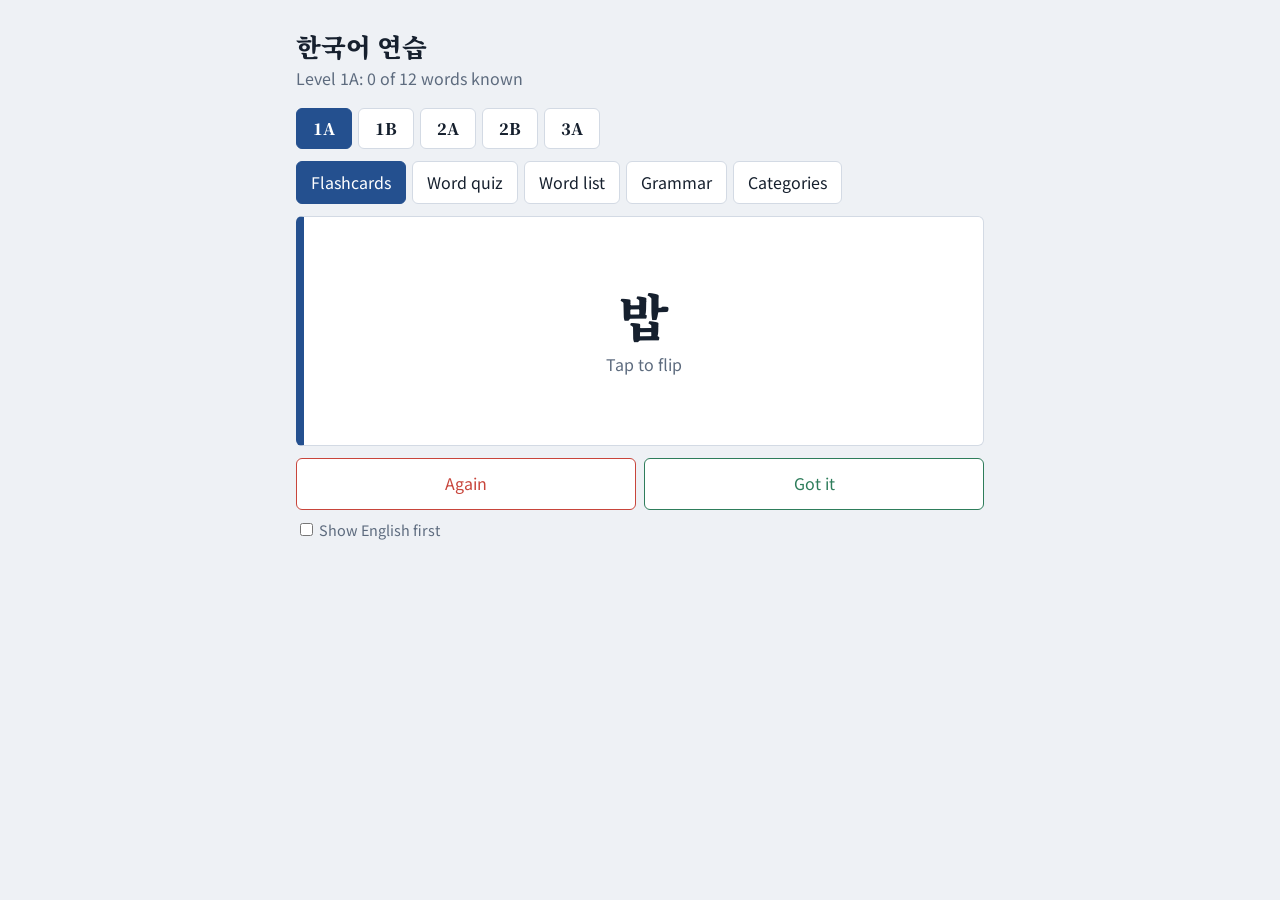
<file: index.html>
<!doctype html>
<html lang="en">
<head>
<meta charset="utf-8">
<meta name="viewport" content="width=device-width,initial-scale=1">
<title>Korean Practice</title>
<link rel="preconnect" href="https://fonts.googleapis.com">
<link href="https://fonts.googleapis.com/css2?family=Noto+Sans+KR:wght@400;600&family=Noto+Serif+KR:wght@600;900&display=swap" rel="stylesheet">
<link rel="stylesheet" href="style.css">
</head>
<body>
<div class="wrap">
<h1>한국어 연습</h1>
<p id="prog"></p>
<div class="row" id="lv" aria-label="Level"></div>
<div class="row" id="md" aria-label="Mode"></div>
<div id="main"></div>
</div>
<script>
/* Shows a clear message instead of a blank page if a file is missing */
var miss=[];
addEventListener('error',function(e){var t=e.target,m=document.getElementById('main'),s=t&&t.getAttribute&&t.getAttribute('src');if(!m)return;
if(s){miss.push(s);m.setAttribute('data-err','1');m.innerHTML='<div class="g"><h3>Something did not load</h3><p>Not found: <b>'+miss.join(', ')+'</b>. Upload these files to your repository next to index.html, and keep the <b>data</b> folder with its 3 files inside.</p></div>';return}
if(!m.getAttribute('data-err'))m.innerHTML='<div class="g"><h3>Something went wrong</h3><p>'+(e.message||'Check that all files are uploaded next to index.html, with the data folder.')+'</p></div>'},true);
</script>
<script src="levels.js"></script>
<script src="categories.js"></script>
<script src="examples.js"></script>
<script src="app.js"></script>
</body>
</html>
</file>
<file: style.css>
:root{--bg:#eef1f5;--paper:#fff;--ink:#16202e;--mute:#5d6b7e;--line:#d3dae4;--blue:#24508f;--red:#c8453b;--green:#2e7d5b;--on:#fff;
--kr:"Noto Serif KR","Batang",serif;--ui:"Noto Sans KR",system-ui,"Malgun Gothic",sans-serif}
@media(prefers-color-scheme:dark){:root{--bg:#121820;--paper:#1b2430;--ink:#e8edf3;--mute:#9aa8ba;--line:#2e3b4c;--blue:#7fa6e0;--red:#e8776d;--green:#5fbf92;--on:#10161d}}
*{box-sizing:border-box}
body{margin:0;background:var(--bg);color:var(--ink);font:16px/1.6 var(--ui)}
.wrap{max-width:720px;margin:0 auto;padding:20px 16px 48px}
h1{font:900 1.6rem var(--kr);margin:8px 0 2px}
#prog{color:var(--mute);margin:0 0 16px}
.row{display:flex;gap:6px;flex-wrap:wrap;margin-bottom:12px}
button{font:inherit;cursor:pointer;border:1px solid var(--line);background:var(--paper);color:var(--ink);padding:8px 14px;border-radius:6px}
button:focus-visible{outline:3px solid var(--blue);outline-offset:2px}
button.on{background:var(--blue);color:var(--on);border-color:var(--blue)}
#lv button{font:900 1rem var(--kr);min-width:56px}
.card{background:var(--paper);border:1px solid var(--line);border-left:8px solid var(--blue);border-radius:6px;padding:28px 20px;text-align:center;min-height:230px;width:100%;display:block;cursor:pointer}
.kr{font:900 3.2rem/1.2 var(--kr)}
.en{font:600 2rem/1.3 var(--ui)}
.card p{color:var(--mute);margin:6px 0 0}
.hint{color:var(--mute);font-size:.9rem;margin:8px 0}
.acts{display:flex;gap:8px;margin-top:12px}
.acts button{flex:1;padding:12px}
.good{border-color:var(--green);color:var(--green)}
.again{border-color:var(--red);color:var(--red)}
.opts{display:grid;grid-template-columns:1fr 1fr;gap:8px;margin-top:12px}
.opts button{padding:14px}
button.ok{background:var(--green);border-color:var(--green);color:var(--on)}
button.no{background:var(--red);border-color:var(--red);color:var(--on)}
.g{background:var(--paper);border:1px solid var(--line);border-left:8px solid var(--red);border-radius:6px;padding:16px 18px;margin-bottom:14px}
.g h3{font:900 1.5rem var(--kr);margin:0}
.g .m{color:var(--blue);font-weight:600;margin:0 0 6px}
.x{font:600 1.1rem var(--kr);background:var(--bg);padding:10px 12px;border-radius:6px}
.x span{font:400 .9rem var(--ui);color:var(--mute)}
.pr b{font:600 1.2rem var(--kr);display:block;margin:12px 0 8px}
.pr u{display:inline-block;min-width:3em;text-decoration:none;border-bottom:2px solid var(--ink)}
.pr div{display:flex;gap:8px;flex-wrap:wrap}
.pr em{display:block;min-height:1.6em;margin-top:8px;font-style:normal;color:var(--green);font-weight:600}
/* category tabs */
.sub{display:flex;gap:6px;flex-wrap:wrap;margin:0 0 12px;padding-bottom:12px;border-bottom:1px solid var(--line)}
.sub button.on{background:var(--red);border-color:var(--red)}
.sub .add{border-style:dashed;color:var(--blue)}
.wl{list-style:none;margin:0;padding:0;background:var(--paper);border:1px solid var(--line);border-radius:6px}
.wl li{display:grid;grid-template-columns:5.5em 1fr auto;gap:8px;align-items:center;padding:8px 14px;border-bottom:1px solid var(--line)}
.wl li:last-child{border:0}
.wl .k{font:600 1.25rem var(--kr)}
.wl small{color:var(--mute)}
.wl .del{padding:2px 9px;color:var(--mute)}
.af{display:flex;gap:6px;flex-wrap:wrap;margin-top:12px}
.af input{font:inherit;flex:1 1 120px;padding:8px 10px;border:1px solid var(--line);border-radius:6px;background:var(--paper);color:var(--ink)}
textarea.bulk{width:100%;min-height:130px;font:inherit;padding:10px;border:1px solid var(--line);border-radius:6px;background:var(--paper);color:var(--ink);resize:vertical}
.bk{margin-top:18px}
.bk h4{margin:0 0 4px}
@media(max-width:480px){.kr{font-size:2.6rem}.opts{grid-template-columns:1fr}}
/* clickable word rows with examples */
.wl li{display:grid;grid-template-columns:1fr auto;align-items:center;padding:0}
.wl .wr{display:grid;grid-template-columns:5.5em 1fr;gap:8px;align-items:center;text-align:left;width:100%;border:0;border-radius:0;background:transparent;padding:8px 14px}
.wl .wr:hover{background:var(--bg)}
.wl .ex{grid-column:1/-1;padding:8px 14px 12px;background:var(--bg);border-top:1px dashed var(--line)}
.ex b,.exl b{font:600 1.1rem var(--kr);color:var(--ink)}
.ex span{color:var(--mute);font-size:.9rem}
.exl{margin-top:14px!important;padding-top:10px;border-top:1px dashed var(--line);font-size:.95rem}
</file>
